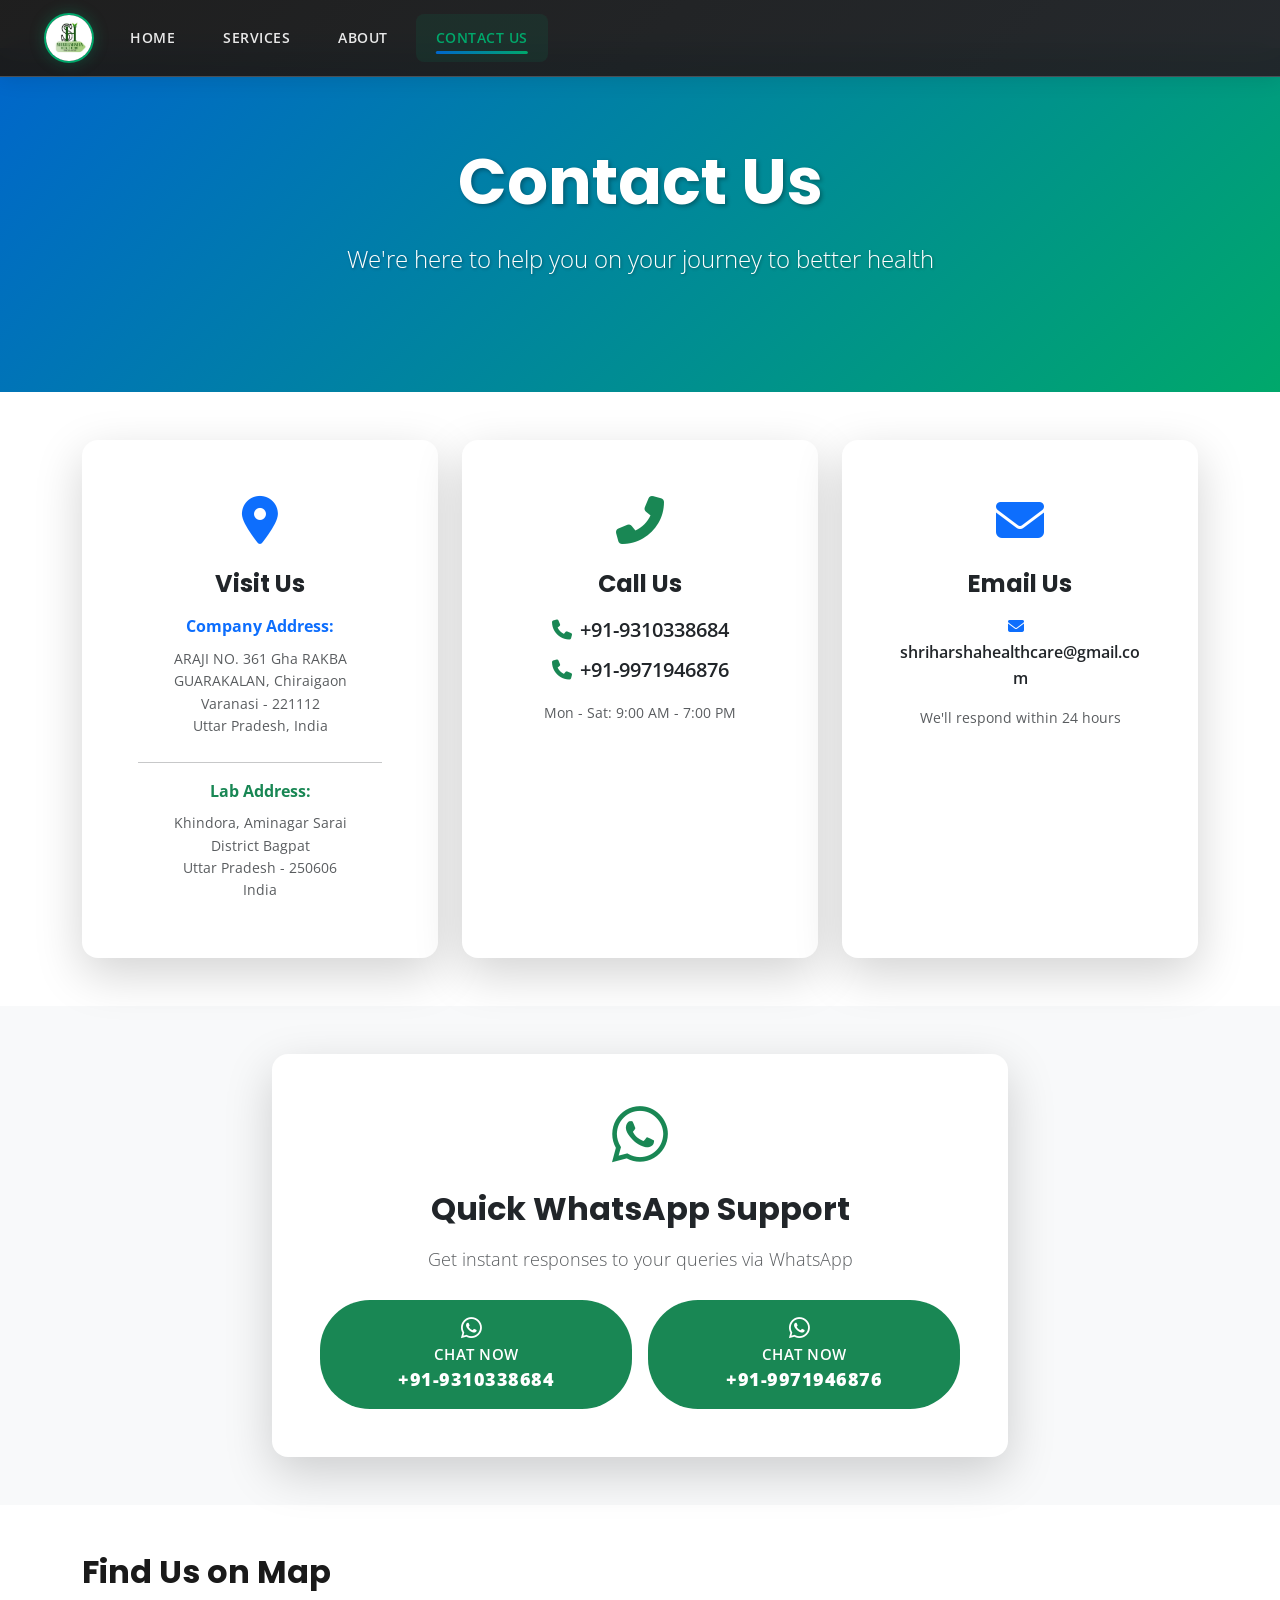
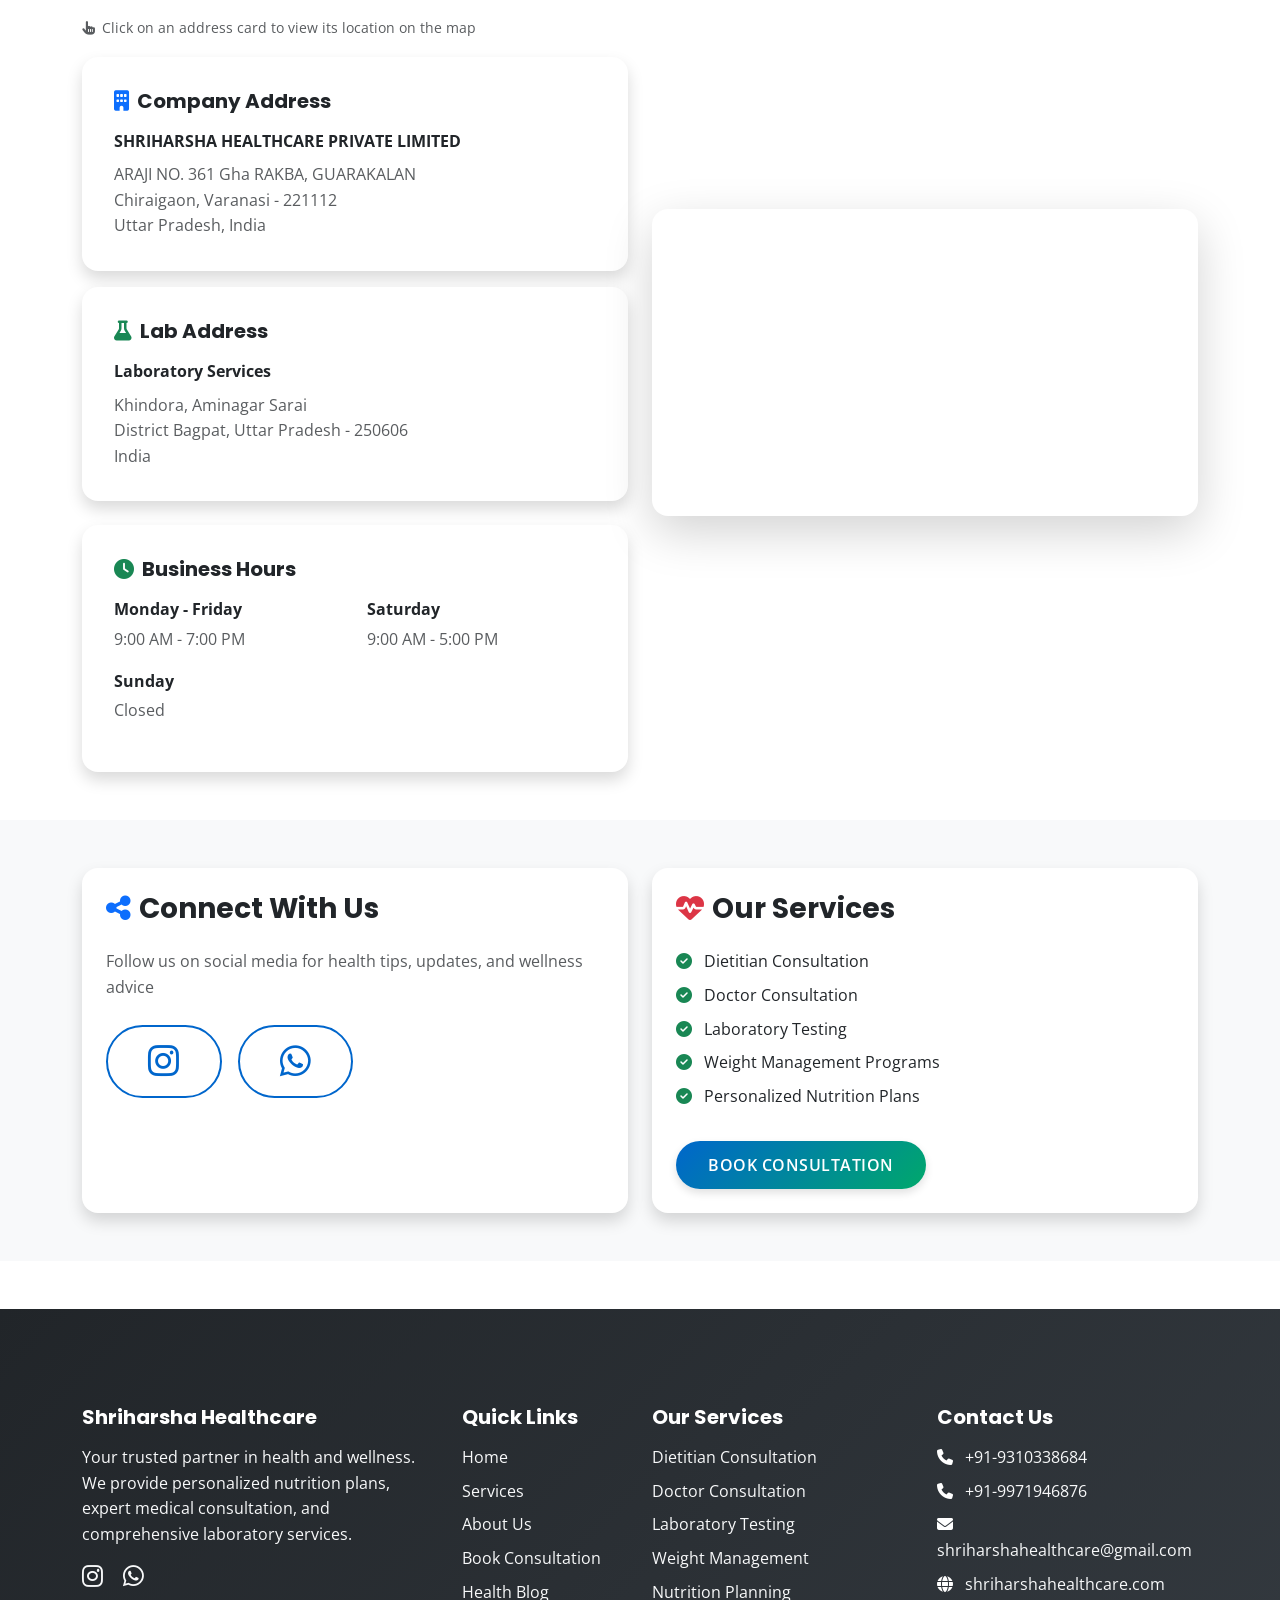
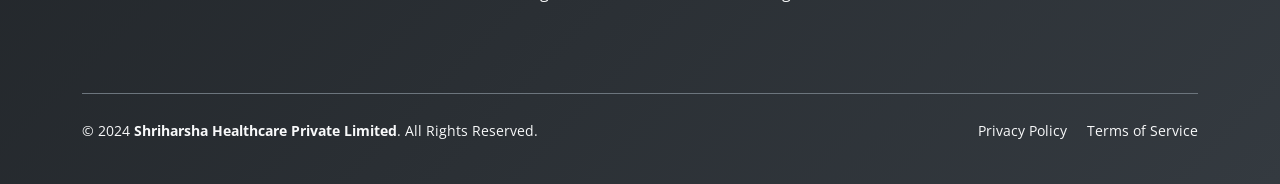
<file: contact.html>
<!doctype html>
<html lang="en">

<head>
    <meta charset="utf-8">
    <meta name="viewport" content="width=device-width, initial-scale=1">
    
    <!-- SEO META TAGS -->
    <title>Contact Us - Shriharsha Healthcare Private Limited</title>
    <meta name="description" content="Get in touch with Shriharsha Healthcare Private Limited. Visit our office, call us, or send us a message. We're here to help you with your health and wellness needs.">
    <meta name="keywords" content="contact shriharsha healthcare, healthcare contact, dietitian contact, doctor consultation contact, varanasi healthcare">
    <meta name="robots" content="index, follow">
    <meta name="author" content="Shriharsha Healthcare Private Limited">
    
    <!-- Open Graph / Social Media -->
    <meta property="og:type" content="website">
    <meta property="og:title" content="Contact Shriharsha Healthcare">
    <meta property="og:description" content="Reach out to us for expert healthcare services including dietitian consultation, medical care, and laboratory testing.">
    <meta property="og:image" content="src/app-logo.jpg">
    
    <!-- Favicon -->
    <link rel="icon" href="src/app-logo.jpg" type="image/x-icon">
    
    <!-- Stylesheets -->
    <link href="https://cdn.jsdelivr.net/npm/bootstrap@5.3.3/dist/css/bootstrap.min.css" rel="stylesheet"
        integrity="sha384-QWTKZyjpPEjISv5WaRU9OFeRpok6YctnYmDr5pNlyT2bRjXh0JMhjY6hW+ALEwIH" crossorigin="anonymous">
    <link rel="stylesheet" href="https://cdnjs.cloudflare.com/ajax/libs/font-awesome/6.4.0/css/all.min.css"
        integrity="sha512-iecdLmaskl7CVkqkXNQ/ZH/XLlvWZOJyj7Yy7tcenmpD1ypASozpmT/E0iPtmFIB46ZmdtAc9eNBvH0H/ZpiBw=="
        crossorigin="anonymous" referrerpolicy="no-referrer" />
    <link href="css/style.css" rel="stylesheet">
</head>

<body>

    <!--NAVIGATION BAR-->
    <nav class="navbar navbar-expand-lg bg-body-tertiary bg-dark border-bottom border-body fixed-top custom-nav-scroll"
        data-bs-theme="dark">
        <div class="container-fluid">
            <a class="navbar-brand" href="/index.html">
                <img class="rounded-circle" src="src/app-logo.jpg" alt="app-logo" width="30" height="30">
            </a>
            <button class="navbar-toggler" type="button" data-bs-toggle="collapse"
                data-bs-target="#navbarSupportedContent" aria-controls="navbarSupportedContent" aria-expanded="false"
                aria-label="Toggle navigation">
                <span class="navbar-toggler-icon"></span>
            </button>
            <div class="collapse navbar-collapse" id="navbarSupportedContent">
                <ul class="navbar-nav me-auto mb-2 mb-lg-0">
                    <li class="nav-item">
                        <a class="nav-link" aria-current="page" href="/index.html">Home</a>
                    </li>

                    <li class="nav-item">
                        <a class="nav-link" href="/index.html#services-section">Services</a>
                    </li>

                    <li class="nav-item">
                        <a class="nav-link" href="/index.html#about-section">About</a>
                    </li>

                    <li class="nav-item">
                        <a class="nav-link active" href="/contact.html">Contact Us</a>
                    </li>
                </ul>
            </div>
        </div>
    </nav>

    <!--CONTACT US HERO-->
    <main class="mt-5">
        <section class="py-5" style="background: linear-gradient(135deg, #0066CC, #00A86B); min-height: 300px;">
            <div class="container text-center py-5">
                <h1 class="display-3 fw-bold mb-3 text-white" style="text-shadow: 2px 2px 4px rgba(0,0,0,0.3);">Contact Us</h1>
                <p class="lead fs-4 text-white" style="text-shadow: 1px 1px 3px rgba(0,0,0,0.3);">We're here to help you on your journey to better health</p>
            </div>
        </section>

        <!--CONTACT INFORMATION-->
        <section class="py-5">
            <div class="container">
                <div class="row g-4">
                    <!-- Contact Cards -->
                    <div class="col-lg-4 col-md-6">
                        <div class="card h-100 text-center shadow-lg border-0 p-4">
                            <div class="card-body">
                                <div class="mb-4">
                                    <i class="fas fa-map-marker-alt fa-3x text-primary"></i>
                                </div>
                                <h3 class="h4 fw-bold mb-3">Visit Us</h3>
                                
                                <!-- Company Address -->
                                <div class="mb-4">
                                    <p class="mb-2"><strong class="text-primary">Company Address:</strong></p>
                                    <p class="text-muted mb-0 small">
                                        ARAJI NO. 361 Gha RAKBA<br>
                                        GUARAKALAN, Chiraigaon<br>
                                        Varanasi - 221112<br>
                                        Uttar Pradesh, India
                                    </p>
                                </div>
                                
                                <hr class="my-3">
                                
                                <!-- Lab Address -->
                                <div>
                                    <p class="mb-2"><strong class="text-success">Lab Address:</strong></p>
                                    <p class="text-muted mb-0 small">
                                        Khindora, Aminagar Sarai<br>
                                        District Bagpat<br>
                                        Uttar Pradesh - 250606<br>
                                        India
                                    </p>
                                </div>
                            </div>
                        </div>
                    </div>

                    <div class="col-lg-4 col-md-6">
                        <div class="card h-100 text-center shadow-lg border-0 p-4">
                            <div class="card-body">
                                <div class="mb-4">
                                    <i class="fas fa-phone-alt fa-3x text-success"></i>
                                </div>
                                <h3 class="h4 fw-bold mb-3">Call Us</h3>
                                <p class="mb-2">
                                    <a href="tel:+919310338684" class="text-decoration-none text-dark fw-semibold fs-5">
                                        <i class="fas fa-phone me-2 text-success"></i>+91-9310338684
                                    </a>
                                </p>
                                <p class="mb-2">
                                    <a href="tel:+919971946876" class="text-decoration-none text-dark fw-semibold fs-5">
                                        <i class="fas fa-phone me-2 text-success"></i>+91-9971946876
                                    </a>
                                </p>
                                <p class="text-muted small mt-3">Mon - Sat: 9:00 AM - 7:00 PM</p>
                            </div>
                        </div>
                    </div>

                    <div class="col-lg-4 col-md-6">
                        <div class="card h-100 text-center shadow-lg border-0 p-4">
                            <div class="card-body">
                                <div class="mb-4">
                                    <i class="fas fa-envelope fa-3x text-primary"></i>
                                </div>
                                <h3 class="h4 fw-bold mb-3">Email Us</h3>
                                <p class="mb-3">
                                    <a href="mailto:shriharshahealthcare@gmail.com" class="text-decoration-none text-dark fw-semibold">
                                        <i class="fas fa-envelope me-2 text-primary"></i>
                                        shriharshahealthcare@gmail.com
                                    </a>
                                </p>
                                <p class="text-muted small">We'll respond within 24 hours</p>
                            </div>
                        </div>
                    </div>
                </div>
            </div>
        </section>

        <!--WHATSAPP CONTACT SECTION-->
        <section class="py-5 bg-light">
            <div class="container">
                <div class="row justify-content-center">
                    <div class="col-lg-8">
                        <div class="card shadow-lg border-0">
                            <div class="card-body text-center p-5">
                                <div class="mb-4">
                                    <i class="fab fa-whatsapp fa-4x text-success"></i>
                                </div>
                                <h2 class="fw-bold mb-3">Quick WhatsApp Support</h2>
                                <p class="lead text-muted mb-4">Get instant responses to your queries via WhatsApp</p>
                                
                                <div class="row g-3 justify-content-center">
                                    <div class="col-md-6">
                                        <a href="https://api.whatsapp.com/send?phone=919310338684&text=Hi, I need information about your healthcare services"
                                           class="btn btn-success btn-lg w-100 py-3" target="_blank" rel="noopener noreferrer">
                                            <i class="fab fa-whatsapp me-2 fs-4"></i>
                                            <div class="d-block">
                                                <small class="d-block">Chat Now</small>
                                                <strong>+91-9310338684</strong>
                                            </div>
                                        </a>
                                    </div>
                                    <div class="col-md-6">
                                        <a href="https://api.whatsapp.com/send?phone=919971946876&text=Hi, I need information about your healthcare services"
                                           class="btn btn-success btn-lg w-100 py-3" target="_blank" rel="noopener noreferrer">
                                            <i class="fab fa-whatsapp me-2 fs-4"></i>
                                            <div class="d-block">
                                                <small class="d-block">Chat Now</small>
                                                <strong>+91-9971946876</strong>
                                            </div>
                                        </a>
                                    </div>
                                </div>
                            </div>
                        </div>
                    </div>
                </div>
            </div>
        </section>

        <!--MAP & ADDITIONAL INFO-->
        <section class="py-5">
            <div class="container">
                <div class="row g-4 align-items-center">
                    <div class="col-lg-6">
                        <h2 class="fw-bold mb-4">Find Us on Map</h2>
                        <p class="text-muted mb-3"><small><i class="fas fa-hand-pointer me-2"></i>Click on an address card to view its location on the map</small></p>
                        
                        <!-- Company Address Card -->
                        <div class="card shadow border-0 mb-3 address-card active" id="companyAddressCard" onclick="showCompanyMap()" style="cursor: pointer; transition: all 0.3s ease;">
                            <div class="card-body">
                                <h5 class="fw-bold mb-3">
                                    <i class="fas fa-building text-primary me-2"></i>Company Address
                                </h5>
                                <p class="mb-2"><strong>SHRIHARSHA HEALTHCARE PRIVATE LIMITED</strong></p>
                                <p class="text-muted mb-0">
                                    ARAJI NO. 361 Gha RAKBA, GUARAKALAN<br>
                                    Chiraigaon, Varanasi - 221112<br>
                                    Uttar Pradesh, India
                                </p>
                            </div>
                        </div>
                        
                        <!-- Lab Address Card -->
                        <div class="card shadow border-0 mb-4 address-card" id="labAddressCard" onclick="showLabMap()" style="cursor: pointer; transition: all 0.3s ease;">
                            <div class="card-body">
                                <h5 class="fw-bold mb-3">
                                    <i class="fas fa-flask text-success me-2"></i>Lab Address
                                </h5>
                                <p class="mb-2"><strong>Laboratory Services</strong></p>
                                <p class="text-muted mb-0">
                                    Khindora, Aminagar Sarai<br>
                                    District Bagpat, Uttar Pradesh - 250606<br>
                                    India
                                </p>
                            </div>
                        </div>
                        
                        <div class="card shadow border-0">
                            <div class="card-body">
                                <h5 class="fw-bold mb-3">
                                    <i class="fas fa-clock text-success me-2"></i>Business Hours
                                </h5>
                                <div class="row">
                                    <div class="col-6">
                                        <p class="mb-1"><strong>Monday - Friday</strong></p>
                                        <p class="text-muted">9:00 AM - 7:00 PM</p>
                                    </div>
                                    <div class="col-6">
                                        <p class="mb-1"><strong>Saturday</strong></p>
                                        <p class="text-muted">9:00 AM - 5:00 PM</p>
                                    </div>
                                    <div class="col-12">
                                        <p class="mb-1"><strong>Sunday</strong></p>
                                        <p class="text-muted">Closed</p>
                                    </div>
                                </div>
                            </div>
                        </div>
                    </div>

                    <div class="col-lg-6">
                        <div class="card shadow-lg border-0 overflow-hidden">
                            <div class="ratio ratio-16x9">
                                <!-- Company Address Map (Default) -->
                                <iframe
                                    id="companyMap"
                                    src="https://www.google.com/maps/embed?pb=!1m18!1m12!1m3!1d28999.984567890123!2d82.9739!3d25.3176!2m3!1f0!2f0!3f0!3m2!1i1024!2i768!4f13.1!3m3!1m2!1s0x398e2db76febdbbb%3A0x68131710853ff0b5!2sVaranasi%2C%20Uttar%20Pradesh!5e0!3m2!1sen!2sin!4v1234567890123!5m2!1sen!2sin"
                                    style="border:0;"
                                    allowfullscreen=""
                                    loading="lazy"
                                    referrerpolicy="no-referrer-when-downgrade">
                                </iframe>
                                
                                <!-- Lab Address Map (Hidden by default) -->
                                <iframe
                                    id="labMap"
                                    src="https://www.google.com/maps/embed?pb=!1m18!1m12!1m3!1d27756.123456789!2d77.2!3d28.95!2m3!1f0!2f0!3f0!3m2!1i1024!2i768!4f13.1!3m3!1m2!1s0x390c64f457d1e5e5%3A0x1234567890abcdef!2sBagpat%2C%20Uttar%20Pradesh!5e0!3m2!1sen!2sin!4v1234567890124!5m2!1sen!2sin"
                                    style="border:0; display:none;"
                                    allowfullscreen=""
                                    loading="lazy"
                                    referrerpolicy="no-referrer-when-downgrade">
                                </iframe>
                            </div>
                        </div>
                    </div>
                </div>
            </div>
        </section>

        <!--SOCIAL MEDIA & SERVICES-->
        <section class="py-5 bg-light">
            <div class="container">
                <div class="row g-4">
                    <div class="col-lg-6">
                        <div class="card shadow border-0 h-100">
                            <div class="card-body p-4">
                                <h3 class="fw-bold mb-4">
                                    <i class="fas fa-share-alt text-primary me-2"></i>Connect With Us
                                </h3>
                                <p class="text-muted mb-4">Follow us on social media for health tips, updates, and wellness advice</p>
                                <div class="d-flex gap-3">
                                    <a href="https://www.instagram.com/shriharshahealthcare?utm_source=qr&igsh=MWdwNGtncjlkZnptbw=="
                                       class="btn btn-outline-primary btn-lg" target="_blank" rel="noopener noreferrer">
                                        <i class="fab fa-instagram fa-2x"></i>
                                    </a>
                                    <!-- <a href="https://www.linkedin.com/in/paras-bhatt-4911a8181/"
                                       class="btn btn-outline-primary btn-lg" target="_blank" rel="noopener noreferrer">
                                        <i class="fab fa-linkedin-in fa-2x"></i>
                                    </a> -->
                                    <a href="https://api.whatsapp.com/send?phone=919310338684"
                                       class="btn btn-outline-primary btn-lg" target="_blank" rel="noopener noreferrer">
                                        <i class="fab fa-whatsapp fa-2x"></i>
                                    </a>
                                </div>
                            </div>
                        </div>
                    </div>

                    <div class="col-lg-6">
                        <div class="card shadow border-0 h-100">
                            <div class="card-body p-4">
                                <h3 class="fw-bold mb-4">
                                    <i class="fas fa-heartbeat text-danger me-2"></i>Our Services
                                </h3>
                                <ul class="list-unstyled">
                                    <li class="mb-2">
                                        <i class="fas fa-check-circle text-success me-2"></i>
                                        <a href="/form.html" class="text-decoration-none text-dark">Dietitian Consultation</a>
                                    </li>
                                    <li class="mb-2">
                                        <i class="fas fa-check-circle text-success me-2"></i>
                                        <a href="/form.html" class="text-decoration-none text-dark">Doctor Consultation</a>
                                    </li>
                                    <li class="mb-2">
                                        <i class="fas fa-check-circle text-success me-2"></i>
                                        <a href="/form.html" class="text-decoration-none text-dark">Laboratory Testing</a>
                                    </li>
                                    <li class="mb-2">
                                        <i class="fas fa-check-circle text-success me-2"></i>
                                        <a href="/form.html" class="text-decoration-none text-dark">Weight Management Programs</a>
                                    </li>
                                    <li class="mb-2">
                                        <i class="fas fa-check-circle text-success me-2"></i>
                                        <a href="/form.html" class="text-decoration-none text-dark">Personalized Nutrition Plans</a>
                                    </li>
                                </ul>
                                <a href="/form.html" class="btn btn-primary mt-3">Book Consultation</a>
                            </div>
                        </div>
                    </div>
                </div>
            </div>
        </section>

        <!--FOOTER-->
        <footer>
            <div class="container">
                <div class="row py-5">
                    <!-- About Section -->
                    <div class="col-lg-4 col-md-6 mb-4">
                        <h5 class="fw-bold mb-3">Shriharsha Healthcare</h5>
                        <p class="text-light">Your trusted partner in health and wellness. We provide personalized nutrition plans, expert medical consultation, and comprehensive laboratory services.</p>
                        <div class="mt-3">
                            <a href="https://www.instagram.com/shriharshahealthcare?utm_source=qr&igsh=MWdwNGtncjlkZnptbw=="
                               class="text-light me-3" target="_blank" rel="noopener noreferrer" aria-label="Instagram">
                                <i class="fab fa-instagram" style="font-size: 24px;"></i>
                            </a>
                            <!-- <a href="https://www.linkedin.com/in/paras-bhatt-4911a8181/"
                               class="text-light me-3" target="_blank" rel="noopener noreferrer" aria-label="LinkedIn">
                                <i class="fab fa-linkedin-in" style="font-size: 24px;"></i>
                            </a> -->
                            <a href="https://api.whatsapp.com/send?phone=919310338684"
                               class="text-light" target="_blank" rel="noopener noreferrer" aria-label="WhatsApp">
                                <i class="fab fa-whatsapp" style="font-size: 24px;"></i>
                            </a>
                        </div>
                    </div>

                    <!-- Quick Links -->
                    <div class="col-lg-2 col-md-6 mb-4">
                        <h5 class="fw-bold mb-3">Quick Links</h5>
                        <ul class="list-unstyled">
                            <li class="mb-2"><a href="/index.html" class="text-light">Home</a></li>
                            <li class="mb-2"><a href="/index.html#services-section" class="text-light">Services</a></li>
                            <li class="mb-2"><a href="/index.html#about-section" class="text-light">About Us</a></li>
                            <li class="mb-2"><a href="/form.html" class="text-light">Book Consultation</a></li>
                            <li class="mb-2"><a href="/blogs.html" class="text-light">Health Blog</a></li>
                        </ul>
                    </div>

                    <!-- Services -->
                    <div class="col-lg-3 col-md-6 mb-4">
                        <h5 class="fw-bold mb-3">Our Services</h5>
                        <ul class="list-unstyled">
                            <li class="mb-2"><a href="/form.html" class="text-light">Dietitian Consultation</a></li>
                            <li class="mb-2"><a href="/form.html" class="text-light">Doctor Consultation</a></li>
                            <li class="mb-2"><a href="/form.html" class="text-light">Laboratory Testing</a></li>
                            <li class="mb-2"><a href="/form.html" class="text-light">Weight Management</a></li>
                            <li class="mb-2"><a href="/form.html" class="text-light">Nutrition Planning</a></li>
                        </ul>
                    </div>

                    <!-- Contact Info -->
                    <div class="col-lg-3 col-md-6 mb-4">
                        <h5 class="fw-bold mb-3">Contact Us</h5>
                        <ul class="list-unstyled">
                            <li class="mb-2">
                                <i class="fas fa-phone me-2"></i>
                                <a href="tel:+919310338684" class="text-light">+91-9310338684</a>
                            </li>
                            <li class="mb-2">
                                <i class="fas fa-phone me-2"></i>
                                <a href="tel:+919971946876" class="text-light">+91-9971946876</a>
                            </li>
                            <li class="mb-2">
                                <i class="fas fa-envelope me-2"></i>
                                <a href="mailto:shriharshahealthcare@gmail.com" class="text-light">shriharshahealthcare@gmail.com</a>
                            </li>
                            <li class="mb-2">
                                <i class="fas fa-globe me-2"></i>
                                <a href="https://shriharshahealthcare.com" class="text-light">shriharshahealthcare.com</a>
                            </li>
                        </ul>
                    </div>
                </div>

                <!-- Bottom Bar -->
                <div class="border-top border-secondary pt-4 pb-3">
                    <div class="row align-items-center">
                        <div class="col-md-6 text-center text-md-start mb-3 mb-md-0">
                            <p class="mb-0 text-light small">
                                &copy; 2024 <strong>Shriharsha Healthcare Private Limited</strong>. All Rights Reserved.
                            </p>
                        </div>
                        <div class="col-md-6 text-center text-md-end">
                            <a href="https://www.termsfeed.com/live/be302051-0e38-46b8-aba8-c3dd549310eb"
                               class="privacy text-light small me-3" target="_blank" rel="noopener noreferrer">
                                Privacy Policy
                            </a>
                            <a href="#" class="text-light small">Terms of Service</a>
                        </div>
                    </div>
                </div>
            </div>
        </footer>

    </main>

    <script src="https://cdn.jsdelivr.net/npm/bootstrap@5.3.3/dist/js/bootstrap.bundle.min.js"
        integrity="sha384-YvpcrYf0tY3lHB60NNkmXc5s9fDVZLESaAA55NDzOxhy9GkcIdslK1eN7N6jIeHz"
        crossorigin="anonymous"></script>
    <script src="js/script.js"></script>
    
    <!-- Map Switching Script -->
    <script>
        function showCompanyMap() {
            // Show company map, hide lab map
            document.getElementById('companyMap').style.display = 'block';
            document.getElementById('labMap').style.display = 'none';
            
            // Update card styles
            document.getElementById('companyAddressCard').classList.add('active');
            document.getElementById('labAddressCard').classList.remove('active');
            
            // Add visual feedback
            document.getElementById('companyAddressCard').style.borderLeft = '4px solid #0066CC';
            document.getElementById('labAddressCard').style.borderLeft = 'none';
        }
        
        function showLabMap() {
            // Show lab map, hide company map
            document.getElementById('companyMap').style.display = 'none';
            document.getElementById('labMap').style.display = 'block';
            
            // Update card styles
            document.getElementById('companyAddressCard').classList.remove('active');
            document.getElementById('labAddressCard').classList.add('active');
            
            // Add visual feedback
            document.getElementById('labAddressCard').style.borderLeft = '4px solid #00A86B';
            document.getElementById('companyAddressCard').style.borderLeft = 'none';
        }
        
        // Set initial state on page load
        document.addEventListener('DOMContentLoaded', function() {
            showCompanyMap();
        });
        
        // Add hover effects
        document.querySelectorAll('.address-card').forEach(card => {
            card.addEventListener('mouseenter', function() {
                this.style.transform = 'translateY(-5px)';
                this.style.boxShadow = '0 12px 24px rgba(0, 0, 0, 0.18)';
            });
            
            card.addEventListener('mouseleave', function() {
                this.style.transform = 'translateY(0)';
                this.style.boxShadow = '0 4px 8px rgba(0, 0, 0, 0.12)';
            });
        });
    </script>

</body>

</html>
</file>
<file: css/style.css>
/* ============================================
   Shriharsha Healthcare - Professional Stylesheet
   ============================================ */

/* Import Google Fonts */
@import url('https://fonts.googleapis.com/css2?family=Poppins:wght@300;400;600;700&family=Open+Sans:wght@400;600&display=swap');

/* ============================================
   CSS Variables (Design System)
   ============================================ */
:root {
    /* Primary Colors */
    --primary-blue: #0066CC;
    --primary-green: #00A86B;
    --accent-orange: #FF6B35;
    
    /* Neutrals */
    --dark: #1A1A1A;
    --gray: #6C757D;
    --light-gray: #F8F9FA;
    --white: #FFFFFF;
    
    /* Semantic Colors */
    --success: #28A745;
    --warning: #FFC107;
    --danger: #DC3545;
    --info: #17A2B8;
    
    /* Typography */
    --font-heading: 'Poppins', sans-serif;
    --font-body: 'Open Sans', sans-serif;
    
    /* Spacing */
    --spacing-xs: 0.25rem;
    --spacing-sm: 0.5rem;
    --spacing-md: 1rem;
    --spacing-lg: 1.5rem;
    --spacing-xl: 2rem;
    --spacing-xxl: 3rem;
    
    /* Border Radius */
    --radius-sm: 0.25rem;
    --radius-md: 0.5rem;
    --radius-lg: 1rem;
    --radius-xl: 1.5rem;
    --radius-round: 50%;
    
    /* Shadows */
    --shadow-sm: 0 2px 4px rgba(0, 0, 0, 0.1);
    --shadow-md: 0 4px 8px rgba(0, 0, 0, 0.12);
    --shadow-lg: 0 8px 16px rgba(0, 0, 0, 0.15);
    --shadow-xl: 0 12px 24px rgba(0, 0, 0, 0.18);
    
    /* Transitions */
    --transition-fast: 0.2s ease;
    --transition-normal: 0.3s ease;
    --transition-slow: 0.5s ease;
}

/* ============================================
   Global Styles
   ============================================ */
* {
    margin: 0;
    padding: 0;
    box-sizing: border-box;
}

html {
    scroll-behavior: smooth;
    scroll-padding-top: 70px;
}

body {
    font-family: var(--font-body);
    color: var(--dark);
    line-height: 1.6;
    overflow-x: hidden;
}

h1, h2, h3, h4, h5, h6 {
    font-family: var(--font-heading);
    font-weight: 600;
    line-height: 1.2;
    margin-bottom: var(--spacing-md);
}

h1 { font-size: 2.5rem; }
h2 { font-size: 2rem; }
h3 { font-size: 1.75rem; }
h4 { font-size: 1.5rem; }
h5 { font-size: 1.25rem; }
h6 { font-size: 1rem; }

p {
    font-family: var(--font-body);
    margin-bottom: var(--spacing-md);
}

a {
    color: var(--primary-blue);
    text-decoration: none;
    transition: var(--transition-fast);
}

a:hover {
    color: var(--primary-green);
}

img {
    max-width: 100%;
    height: auto;
}

/* ============================================
   Navigation Bar
   ============================================ */
.navbar {
    background: linear-gradient(135deg, rgba(26, 26, 26, 0.98), rgba(33, 37, 41, 0.98)) !important;
    backdrop-filter: blur(15px);
    box-shadow: 0 2px 20px rgba(0, 0, 0, 0.1);
    transition: all 0.4s ease;
    padding: 0.5rem 2rem;
    border-bottom: 1px solid rgba(255, 255, 255, 0.1);
    min-height: 70px;
    -webkit-user-select: none;
    -moz-user-select: none;
    -ms-user-select: none;
    user-select: none;
    -webkit-tap-highlight-color: transparent;
}

.navbar.scrolled {
    box-shadow: 0 4px 30px rgba(0, 0, 0, 0.2);
    background: linear-gradient(135deg, rgba(26, 26, 26, 1), rgba(33, 37, 41, 1)) !important;
    padding: 0.4rem 2rem;
    min-height: 65px;
}

.navbar-brand {
    font-family: var(--font-heading);
    font-weight: 700;
    font-size: 1.5rem;
    transition: all 0.3s ease;
    display: flex;
    align-items: center;
    gap: 0.75rem;
    color: #fff !important;
}

.navbar-brand:hover {
    transform: translateY(-2px);
    color: var(--primary-green) !important;
}

.navbar-brand img {
    width: 50px !important;
    height: 50px !important;
    transition: all 0.5s ease;
    border: 2px solid var(--primary-green);
    box-shadow: 0 0 15px rgba(0, 168, 107, 0.3);
}

.navbar-brand:hover img {
    transform: rotate(360deg) scale(1.1);
    box-shadow: 0 0 25px rgba(0, 168, 107, 0.5);
}

.navbar-nav {
    gap: 0.5rem;
}

.nav-link {
    font-family: var(--font-body);
    font-weight: 600;
    padding: 0.75rem 1.25rem !important;
    position: relative;
    transition: all 0.3s ease;
    color: rgba(255, 255, 255, 0.9) !important;
    border-radius: 8px;
    text-transform: uppercase;
    font-size: 0.9rem;
    letter-spacing: 0.5px;
}

.nav-link::before {
    content: '';
    position: absolute;
    bottom: 8px;
    left: 50%;
    width: 0;
    height: 3px;
    background: linear-gradient(90deg, var(--primary-blue), var(--primary-green));
    transition: all 0.3s ease;
    transform: translateX(-50%);
    border-radius: 2px;
}

.nav-link:hover {
    color: #fff !important;
    background: rgba(255, 255, 255, 0.05);
    transform: translateY(-2px);
}

.nav-link:hover::before,
.nav-link.active::before {
    width: 70%;
}

.nav-link.active {
    color: var(--primary-green) !important;
    background: rgba(0, 168, 107, 0.1);
}

/* Mobile Menu Toggle */
.navbar-toggler {
    border: 2px solid var(--primary-green);
    padding: 0.5rem 0.75rem;
    transition: all 0.3s ease;
}

.navbar-toggler:hover {
    background: rgba(0, 168, 107, 0.1);
    transform: scale(1.05);
}

.navbar-toggler:focus {
    box-shadow: 0 0 0 0.25rem rgba(0, 168, 107, 0.25);
}

.navbar-toggler-icon {
    background-image: url("data:image/svg+xml,%3csvg xmlns='http://www.w3.org/2000/svg' viewBox='0 0 30 30'%3e%3cpath stroke='rgba(0, 168, 107, 1)' stroke-linecap='round' stroke-miterlimit='10' stroke-width='2' d='M4 7h22M4 15h22M4 23h22'/%3e%3c/svg%3e");
}

/* Dropdown Menu */
.dropdown-menu {
    border: none;
    box-shadow: 0 10px 40px rgba(0, 0, 0, 0.2);
    border-radius: 12px;
    padding: 0.75rem;
    background: linear-gradient(135deg, #1a1a1a, #212529);
    margin-top: 0.5rem;
}

.dropdown-item {
    border-radius: 8px;
    transition: all 0.3s ease;
    padding: 0.75rem 1.25rem;
    color: rgba(255, 255, 255, 0.9);
    font-weight: 500;
}

.dropdown-item:hover {
    background: linear-gradient(135deg, var(--primary-blue), var(--primary-green));
    color: var(--white);
    transform: translateX(8px);
    box-shadow: 0 4px 12px rgba(0, 168, 107, 0.3);
}

/* Responsive Navigation */
@media (max-width: 991px) {
    .navbar {
        padding: 0.4rem 1rem;
        min-height: 60px;
    }
    
    .navbar.scrolled {
        padding: 0.3rem 1rem;
        min-height: 55px;
    }
    
    .navbar-brand img {
        width: 40px !important;
        height: 40px !important;
    }
    
    .navbar-collapse {
        background: rgba(26, 26, 26, 0.98);
        padding: 1rem;
        border-radius: 12px;
        margin-top: 0.5rem;
        box-shadow: 0 8px 32px rgba(0, 0, 0, 0.3);
    }
    
    .nav-link {
        margin: 0.25rem 0;
        padding: 0.6rem 1rem !important;
    }
    
    .navbar-brand {
        font-size: 1.25rem;
    }
}

@media (max-width: 576px) {
    .navbar {
        padding: 0.3rem 0.75rem;
        min-height: 55px;
    }
    
    .navbar.scrolled {
        padding: 0.25rem 0.75rem;
        min-height: 50px;
    }
    
    .navbar-brand img {
        width: 38px !important;
        height: 38px !important;
    }
    
    .navbar-brand {
        font-size: 1.1rem;
    }
}

/* ============================================
   Hero Carousel
   ============================================ */
.carousel {
    position: relative;
    margin-top: 56px;
}

.carousel-item {
    height: 500px;
    position: relative;
}

.carousel-item::before {
    content: '';
    position: absolute;
    top: 0;
    left: 0;
    right: 0;
    bottom: 0;
    background: linear-gradient(135deg, rgba(0, 102, 204, 0.7), rgba(0, 168, 107, 0.5));
    z-index: 1;
}

.carousel-item img {
    width: 100%;
    height: 100%;
    object-fit: contain;
    object-position: center;
    background: #f8f9fa;
}

.carousel-caption {
    z-index: 2;
    bottom: 50%;
    transform: translateY(50%);
    /* background: rgba(0, 0, 0, 0.4); */
    padding: 1.5rem;
    border-radius: var(--radius-lg);
    /* backdrop-filter: blur(5px); */
}

.carousel-caption h5 {
    font-size: 3rem;
    font-weight: 700;
    text-shadow: 3px 3px 6px rgba(0, 0, 0, 0.8);
    margin-bottom: var(--spacing-lg);
    animation: fadeInUp 0.8s ease;
}

.carousel-caption p {
    font-size: 1.25rem;
    text-shadow: 2px 2px 4px rgba(0, 0, 0, 0.8);
    margin-bottom: var(--spacing-xl);
    animation: fadeInUp 1s ease;
}

.carousel-control-prev-icon,
.carousel-control-next-icon {
    width: 3rem;
    height: 3rem;
    background-color: rgba(0, 102, 204, 0.8);
    border-radius: var(--radius-round);
    transition: var(--transition-fast);
}

.carousel-control-prev-icon:hover,
.carousel-control-next-icon:hover {
    background-color: var(--primary-green);
    transform: scale(1.1);
}

.carousel-indicators button {
    width: 12px;
    height: 12px;
    border-radius: var(--radius-round);
    transition: var(--transition-fast);
}

.carousel-indicators button.active {
    background-color: var(--primary-green);
    transform: scale(1.2);
}

/* ============================================
   Buttons
   ============================================ */
.btn {
    font-family: var(--font-body);
    font-weight: 600;
    padding: 0.75rem 2rem;
    border-radius: 50px;
    border: none;
    transition: var(--transition-normal);
    text-transform: uppercase;
    letter-spacing: 0.5px;
    position: relative;
    overflow: hidden;
}

.btn::before {
    content: '';
    position: absolute;
    top: 50%;
    left: 50%;
    width: 0;
    height: 0;
    border-radius: var(--radius-round);
    background: rgba(255, 255, 255, 0.3);
    transform: translate(-50%, -50%);
    transition: width 0.6s, height 0.6s;
}

.btn:hover::before {
    width: 300px;
    height: 300px;
}

.btn-primary {
    background: linear-gradient(135deg, var(--primary-blue), var(--primary-green));
    color: var(--white);
    box-shadow: var(--shadow-md);
}

.btn-primary:hover {
    transform: translateY(-3px);
    box-shadow: var(--shadow-xl);
    background: linear-gradient(135deg, #0052a3, #008c5a);
}

.btn-outline-primary {
    border: 2px solid var(--primary-blue);
    color: var(--primary-blue);
    background: transparent;
}

.btn-outline-primary:hover {
    background: var(--primary-blue);
    color: var(--white);
    transform: translateY(-3px);
    box-shadow: var(--shadow-lg);
}

.btn-lg {
    padding: 1rem 2.5rem;
    font-size: 1.1rem;
}

.btn-sm {
    padding: 0.5rem 1.5rem;
    font-size: 0.875rem;
}

/* ============================================
   Cards
   ============================================ */
.card {
    border: none;
    border-radius: var(--radius-lg);
    box-shadow: var(--shadow-md);
    transition: var(--transition-normal);
    overflow: hidden;
    height: 100%;
}

.card:hover {
    transform: translateY(-10px);
    box-shadow: var(--shadow-xl);
}

.card-header {
    background: linear-gradient(135deg, var(--primary-blue), var(--primary-green));
    color: var(--white);
    border: none;
    padding: var(--spacing-lg);
    font-family: var(--font-heading);
    font-weight: 600;
}

.card-body {
    padding: var(--spacing-xl);
}

.card-title {
    font-family: var(--font-heading);
    font-weight: 600;
    color: var(--dark);
    margin-bottom: var(--spacing-md);
}

.card-text {
    color: var(--gray);
    line-height: 1.7;
}

/* Service Cards */
.service-card {
    position: relative;
    border-radius: var(--radius-xl);
    overflow: hidden;
    transition: var(--transition-normal);
}

.service-card::before {
    content: '';
    position: absolute;
    top: 0;
    left: 0;
    right: 0;
    bottom: 0;
    background: linear-gradient(135deg, rgba(0, 102, 204, 0.05), rgba(0, 168, 107, 0.05));
    opacity: 0;
    transition: var(--transition-normal);
}

.service-card:hover::before {
    opacity: 1;
}

.service-card:hover {
    transform: translateY(-10px);
    box-shadow: 0 15px 35px rgba(0, 102, 204, 0.2);
}

.service-card .icon-link {
    color: var(--primary-blue);
    font-weight: 600;
    transition: var(--transition-fast);
}

.service-card:hover .icon-link {
    color: var(--primary-green);
    padding-left: 10px;
}

/* ============================================
   Mission Section
   ============================================ */
.upcoming-plan {
    background: linear-gradient(135deg, #f8f9fa 0%, #e9ecef 100%);
    border-radius: var(--radius-lg);
    box-shadow: var(--shadow-md);
    transition: var(--transition-normal);
}

.upcoming-plan:hover {
    box-shadow: var(--shadow-lg);
    transform: translateY(-5px);
}

.plan-description {
    font-size: 1rem;
    line-height: 1.8;
    color: #555;
}

/* ============================================
   Team Cards
   ============================================ */
.team-card {
    background: var(--white);
    border-radius: var(--radius-xl);
    padding: var(--spacing-xl);
    box-shadow: var(--shadow-md);
    transition: var(--transition-normal);
    text-align: center;
    height: 100%;
}

.team-card:hover {
    transform: translateY(-10px);
    box-shadow: var(--shadow-xl);
}

.team-card img {
    width: 140px;
    height: 140px;
    object-fit: cover;
    border: 4px solid var(--primary-green);
    box-shadow: var(--shadow-md);
    transition: var(--transition-normal);
    margin-bottom: var(--spacing-lg);
}

.team-card:hover img {
    transform: scale(1.1);
    border-color: var(--primary-blue);
}

.team-card h2 {
    font-size: 1.25rem;
    color: var(--dark);
    margin-bottom: var(--spacing-sm);
}

.team-card p {
    font-size: 0.9rem;
    color: var(--gray);
    line-height: 1.6;
}

/* ============================================
   Feature Sections (Why Us)
   ============================================ */
.featurette {
    padding: var(--spacing-xxl) 0;
}

.featurette-heading {
    font-weight: 700;
    color: var(--dark);
    margin-bottom: var(--spacing-lg);
}

.featurette-image {
    border-radius: var(--radius-xl);
    box-shadow: var(--shadow-lg);
    transition: var(--transition-normal);
    width: 100%;
    height: auto;
    min-height: 350px;
    object-fit: cover;
}

.featurette-image:hover {
    transform: scale(1.05);
    box-shadow: var(--shadow-xl);
}

.lead {
    font-size: 1.1rem;
    line-height: 1.8;
    color: var(--gray);
}

/* ============================================
   Forms
   ============================================ */
.form-label {
    font-weight: 600;
    color: var(--dark);
    margin-bottom: var(--spacing-sm);
}

.form-control,
.form-select {
    border: 2px solid #e9ecef;
    border-radius: var(--radius-md);
    padding: 0.75rem 1rem;
    transition: var(--transition-fast);
    font-family: var(--font-body);
}

.form-control:focus,
.form-select:focus {
    border-color: var(--primary-blue);
    box-shadow: 0 0 0 0.2rem rgba(0, 102, 204, 0.15);
}

.form-check-input {
    width: 1.25rem;
    height: 1.25rem;
    border: 2px solid var(--primary-blue);
    cursor: pointer;
}

.form-check-input:checked {
    background-color: var(--primary-green);
    border-color: var(--primary-green);
}

.form-check-label {
    margin-left: var(--spacing-sm);
    cursor: pointer;
}

.invalid-feedback {
    font-size: 0.875rem;
    color: var(--danger);
}

.was-validated .form-control:invalid,
.was-validated .form-select:invalid {
    border-color: var(--danger);
}

.was-validated .form-control:valid,
.was-validated .form-select:valid {
    border-color: var(--success);
}

/* ============================================
   Alerts
   ============================================ */
.alert {
    border: none;
    border-radius: var(--radius-lg);
    padding: var(--spacing-lg);
    box-shadow: var(--shadow-md);
}

.alert-success {
    background: linear-gradient(135deg, #d4edda 0%, #c3e6cb 100%);
    color: #155724;
}

.alert-heading {
    font-family: var(--font-heading);
    font-weight: 600;
}

/* ============================================
   Progress Bar
   ============================================ */
.progress {
    border-radius: 50px;
    box-shadow: var(--shadow-sm);
    overflow: hidden;
}

.progress-bar {
    background: linear-gradient(90deg, var(--primary-blue), var(--primary-green));
    font-weight: 600;
}

/* ============================================
   Footer
   ============================================ */
footer {
    background: linear-gradient(135deg, #212529 0%, #343a40 100%);
    color: var(--white);
    padding: var(--spacing-xxl) 0 var(--spacing-lg);
    margin-top: var(--spacing-xxl);
}

footer a {
    color: rgba(255, 255, 255, 0.8);
    transition: var(--transition-fast);
}

footer a:hover {
    color: var(--primary-green);
    text-decoration: none;
}

footer .privacy {
    color: rgba(255, 255, 255, 0.8);
    text-decoration: none;
    transition: var(--transition-fast);
}

footer .privacy:hover {
    color: var(--primary-green);
}

/* ============================================
   Utility Classes
   ============================================ */
.generalPadding {
    padding: var(--spacing-lg);
}

.text-primary-custom {
    color: var(--primary-blue);
}

.text-secondary-custom {
    color: var(--primary-green);
}

.bg-gradient-primary {
    background: linear-gradient(135deg, var(--primary-blue), var(--primary-green));
}

.shadow-custom {
    box-shadow: var(--shadow-lg);
}

/* ============================================
   Animations
   ============================================ */
@keyframes fadeInUp {
    from {
        opacity: 0;
        transform: translateY(30px);
    }
    to {
        opacity: 1;
        transform: translateY(0);
    }
}

@keyframes fadeIn {
    from {
        opacity: 0;
    }
    to {
        opacity: 1;
    }
}

@keyframes slideInLeft {
    from {
        opacity: 0;
        transform: translateX(-50px);
    }
    to {
        opacity: 1;
        transform: translateX(0);
    }
}

@keyframes slideInRight {
    from {
        opacity: 0;
        transform: translateX(50px);
    }
    to {
        opacity: 1;
        transform: translateX(0);
    }
}

.animate-fade-in {
    animation: fadeIn 0.8s ease;
}

.animate-slide-left {
    animation: slideInLeft 0.8s ease;
}

.animate-slide-right {
    animation: slideInRight 0.8s ease;
}

/* ============================================
   Responsive Design
   ============================================ */

/* Tablet */
@media (max-width: 991px) {
    h1 { font-size: 2rem; }
    h2 { font-size: 1.75rem; }
    h3 { font-size: 1.5rem; }
    
    .carousel-item {
        height: 400px;
    }
    
    .carousel-caption h5 {
        font-size: 2rem;
    }
    
    .carousel-caption p {
        font-size: 1rem;
    }
    
    .featurette {
        padding: var(--spacing-xl) 0;
    }
}

/* Mobile */
@media (max-width: 767px) {
    h1 { font-size: 1.75rem; }
    h2 { font-size: 1.5rem; }
    h3 { font-size: 1.25rem; }
    
    .carousel-item {
        height: 400px;
    }
    
    .carousel-caption {
        bottom: 50%;
        transform: translateY(50%);
        left: 5%;
        right: 5%;
        padding: 1rem;
    }
    
    .carousel-caption h5 {
        font-size: 1.5rem;
        margin-bottom: 0.75rem;
        text-shadow: 3px 3px 6px rgba(0, 0, 0, 0.8);
    }
    
    .carousel-caption p {
        font-size: 0.95rem;
        margin-bottom: 1rem;
        text-shadow: 2px 2px 4px rgba(0, 0, 0, 0.8);
        display: block;
    }
    
    .btn {
        padding: 0.6rem 1.5rem;
        font-size: 0.9rem;
    }
    
    .btn-lg {
        padding: 0.75rem 1.75rem;
        font-size: 0.95rem;
    }
    
    .team-card {
        margin-bottom: var(--spacing-lg);
    }
    
    .featurette {
        padding: var(--spacing-lg) 0;
    }
    
    .featurette-image {
        margin-bottom: var(--spacing-lg);
        max-width: 100%;
        height: auto;
    }
    
    /* Ensure images don't shrink too much */
    .featurette img {
        min-height: 250px;
        object-fit: cover;
        width: 100%;
    }
}

/* Small Mobile */
@media (max-width: 480px) {
    .carousel-item {
        height: 350px;
    }
    
    .carousel-caption {
        bottom: 50%;
        transform: translateY(50%);
        left: 3%;
        right: 3%;
        padding: 0.75rem;
    }
    
    .carousel-caption h5 {
        font-size: 1.25rem;
        margin-bottom: 0.5rem;
        text-shadow: 3px 3px 8px rgba(0, 0, 0, 0.9);
        line-height: 1.3;
    }
    
    .carousel-caption p {
        font-size: 0.85rem;
        margin-bottom: 0.75rem;
        text-shadow: 2px 2px 6px rgba(0, 0, 0, 0.9);
        line-height: 1.4;
    }
    
    .navbar-brand {
        font-size: 1rem;
    }
    
    .btn-lg {
        padding: 0.65rem 1.5rem;
        font-size: 0.875rem;
    }
    
    /* Ensure featurette images maintain proper size */
    .featurette img {
        min-height: 200px;
        object-fit: cover;
        width: 100%;
    }
}

/* Extra Small Mobile */
@media (max-width: 375px) {
    .carousel-item {
        height: 320px;
    }
    
    .carousel-caption h5 {
        font-size: 1.1rem;
        margin-bottom: 0.4rem;
    }
    
    .carousel-caption p {
        font-size: 0.8rem;
        margin-bottom: 0.6rem;
    }
    
    .btn-lg {
        padding: 0.6rem 1.25rem;
        font-size: 0.8rem;
    }
}

/* ============================================
   Accessibility
   ============================================ */
.visually-hidden {
    position: absolute;
    width: 1px;
    height: 1px;
    padding: 0;
    margin: -1px;
    overflow: hidden;
    clip: rect(0, 0, 0, 0);
    white-space: nowrap;
    border: 0;
}

/* Focus Styles */
a:focus,
button:focus,
input:focus,
select:focus,
textarea:focus {
    outline: 3px solid var(--primary-blue);
    outline-offset: 2px;
}

/* Reduced Motion */
@media (prefers-reduced-motion: reduce) {
    *,
    *::before,
    *::after {
        animation-duration: 0.01ms !important;
        animation-iteration-count: 1 !important;
        transition-duration: 0.01ms !important;
    }
}

/* ============================================
   Print Styles
   ============================================ */
@media print {
    .navbar,
    .carousel,
    footer,
    .btn {
        display: none;
    }
    
    body {
        font-size: 12pt;
        color: #000;
    }
    
    a {
        text-decoration: underline;
    }
}

/* ============================================
   Blog Styles (from original)
   ============================================ */
ul.blogGrid li {
    list-style-type: none;
}

.blogGrid {
    padding-left: 0;
    margin-bottom: 40px;
}

#theBlogGrid .animateBottomName {
    color: #000;
    margin-top: 20px;
    width: 100%;
}

.blue-border.blog-blue-border {
    margin-bottom: 20px;
}

.description-box {
    background-color: rgba(50, 50, 50, 0.5);
    bottom: 0;
    float: left;
    height: 44px;
    padding: 5px 10px;
    position: absolute;
    width: 100%;
}

#theBlogGrid .description-box p {
    color: #fff;
    padding-top: 7px;
    font-size: 15px;
}

.blogGrid li:hover .animateBottomName {
    background-color: var(--primary-green);
    width: 100%;
}

.imgHolder {
    cursor: pointer;
    position: relative;
}

.blog-wrapper h1 {
    margin-bottom: 20px;
    font-family: var(--font-heading);
    font-size: 2.5rem;
    font-weight: bold;
    color: #000;
    text-transform: capitalize;
}

img.blog-inner {
    max-width: 300px;
    padding: 20px;
    border-radius: var(--radius-lg);
}

.header--type2 .inner {
    padding: 150px 0 50px;
}

header > .inner {
    display: table-cell;
    vertical-align: middle;
    width: 100%;
}

[data-background] {
    background-position: center center;
    background-size: cover;
    background-repeat: no-repeat;
}

header {
    overflow: hidden;
    margin-bottom: 40px;
    position: relative;
    z-index: 1;
    display: table;
    width: 100%;
}

.ct-page_title {
    color: #fff;
}

.ct-page_title .h1 {
    font-family: var(--font-heading);
    font-weight: bold;
    text-transform: uppercase;
    font-size: 5rem;
    line-height: 1.2;
    letter-spacing: 0px;
}

.ct-page_title-content {
    text-transform: capitalize;
    line-height: 36px;
    font-size: 1.5rem;
    font-family: var(--font-body);
    font-weight: 400;
    padding-top: 1rem;
    display: inline-block;
    max-width: 750px;
}

/* ============================================
   Custom Scrollbar
   ============================================ */
::-webkit-scrollbar {
    width: 10px;
}

::-webkit-scrollbar-track {
    background: var(--light-gray);
}

::-webkit-scrollbar-thumb {
    background: linear-gradient(135deg, var(--primary-blue), var(--primary-green));
    border-radius: 5px;
}

::-webkit-scrollbar-thumb:hover {
    background: var(--primary-blue);
}

/* ============================================
   Loading States
   ============================================ */
.loading {
    opacity: 0.6;
    pointer-events: none;
}

.spinner {
    border: 3px solid var(--light-gray);
    border-top: 3px solid var(--primary-blue);
    border-radius: var(--radius-round);
    width: 40px;
    height: 40px;
    animation: spin 1s linear infinite;
}

@keyframes spin {
    0% { transform: rotate(0deg); }
    100% { transform: rotate(360deg); }
}
</file>
